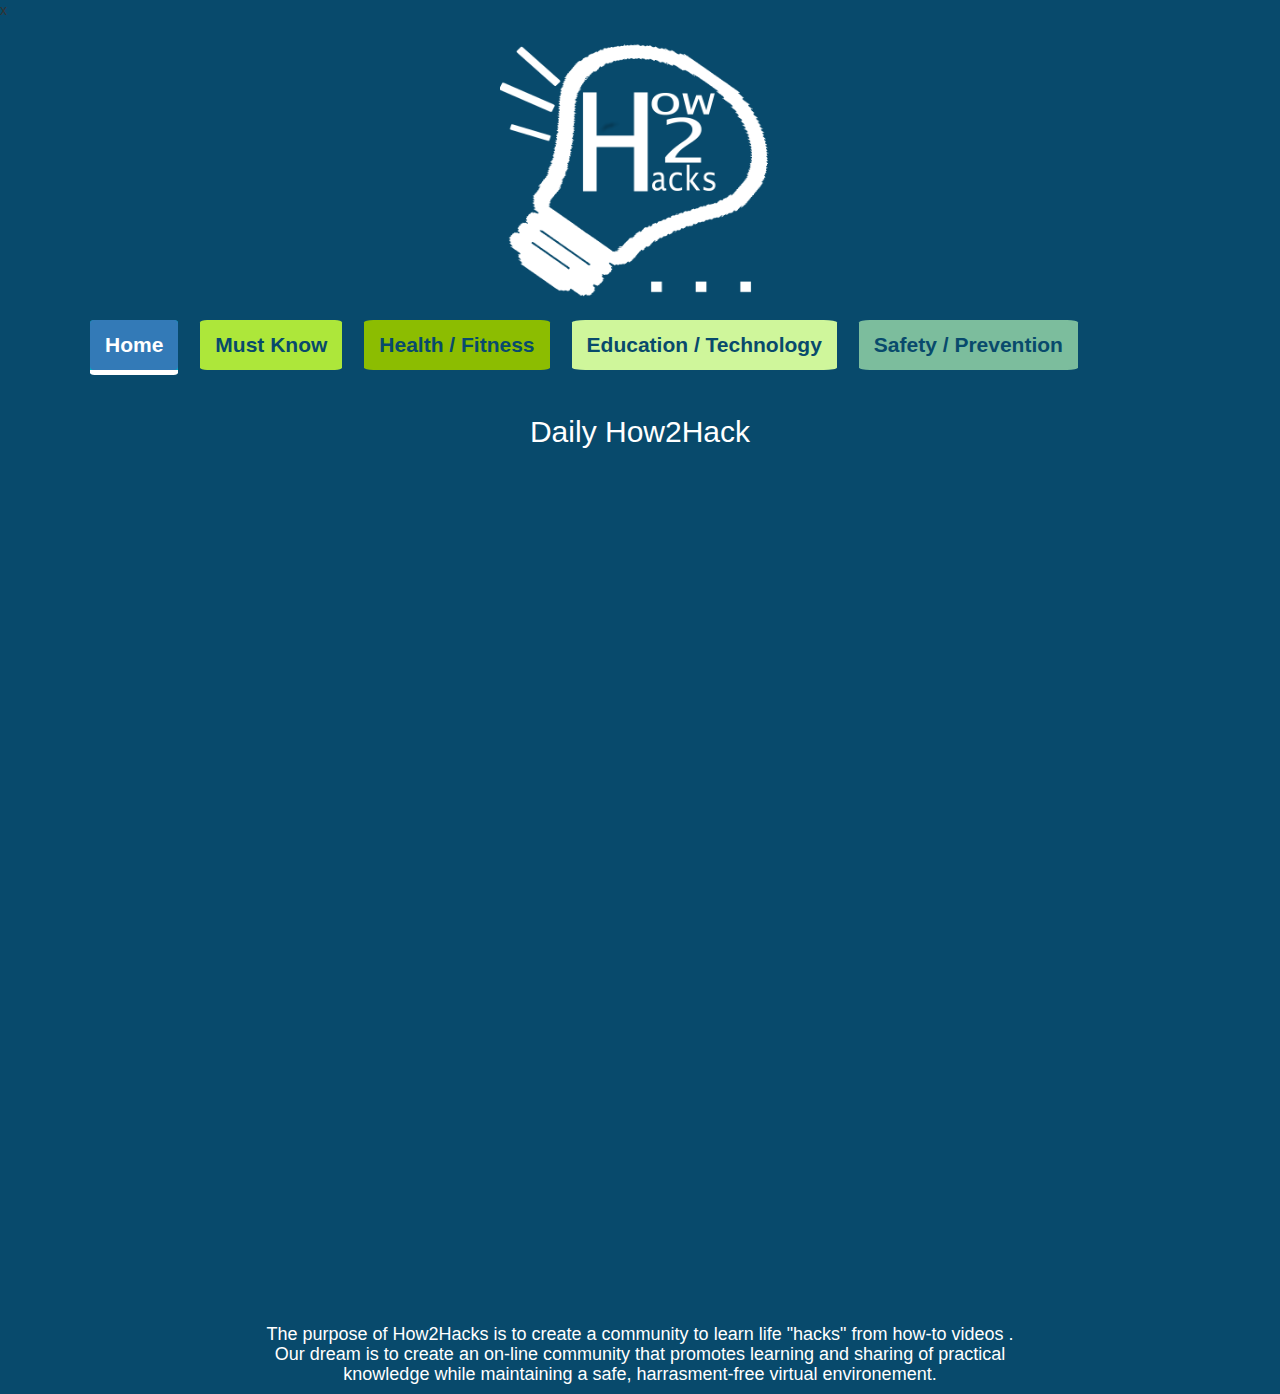
<file: index.html>
x<!DOCTYPE html>
<html lang="en-US">
<!-- Latest compiled and minified CSS -->
<link rel="stylesheet" href="https://maxcdn.bootstrapcdn.com/bootstrap/3.3.7/css/bootstrap.min.css">

<!-- jQuery library -->
<script src="https://ajax.googleapis.com/ajax/libs/jquery/3.1.1/jquery.min.js"></script>

<!-- Latest compiled JavaScript -->
<script src="https://maxcdn.bootstrapcdn.com/bootstrap/3.3.7/js/bootstrap.min.js"></script>
<link rel="stylesheet" type="text/css" href="style.css">
<body>
    <div class="container">  
        <img class="logo" src="hackaz2017.png">  
        
        <ul class="nav nav-pills center-nav">
            <li class="active home"><a href="index.html">Home</a></li>
            <li class="must"><a href="mustknow.html">Must Know</a></li>
            <li class="health"><a href="health-fit.html">Health /  Fitness</a></li>
            <li class="education"><a href="ed-tech.html">Education / Technology</a></li>
            <li class="saftey"><a href="safety-prevention.html">Safety / Prevention</a></li>
        </ul>
        
    <div class="videos">
       <center><h2>Daily How2Hack</h2></center>
        <center><iframe width="560" height="315" src="https://www.youtube.com/embed/CFekuzaWcLI" frameborder="0" allowfullscreen></iframe> </center>
         
           
        </div>
        <center><h4> The purpose of How2Hacks is to create a community to learn life "hacks" from how-to videos . <br>Our dream is to create an on-line community that promotes learning and sharing of practical <br>knowledge while maintaining a safe, harrasment-free virtual environement.</h4></center>

    </div>
</body>
</html>
</file>
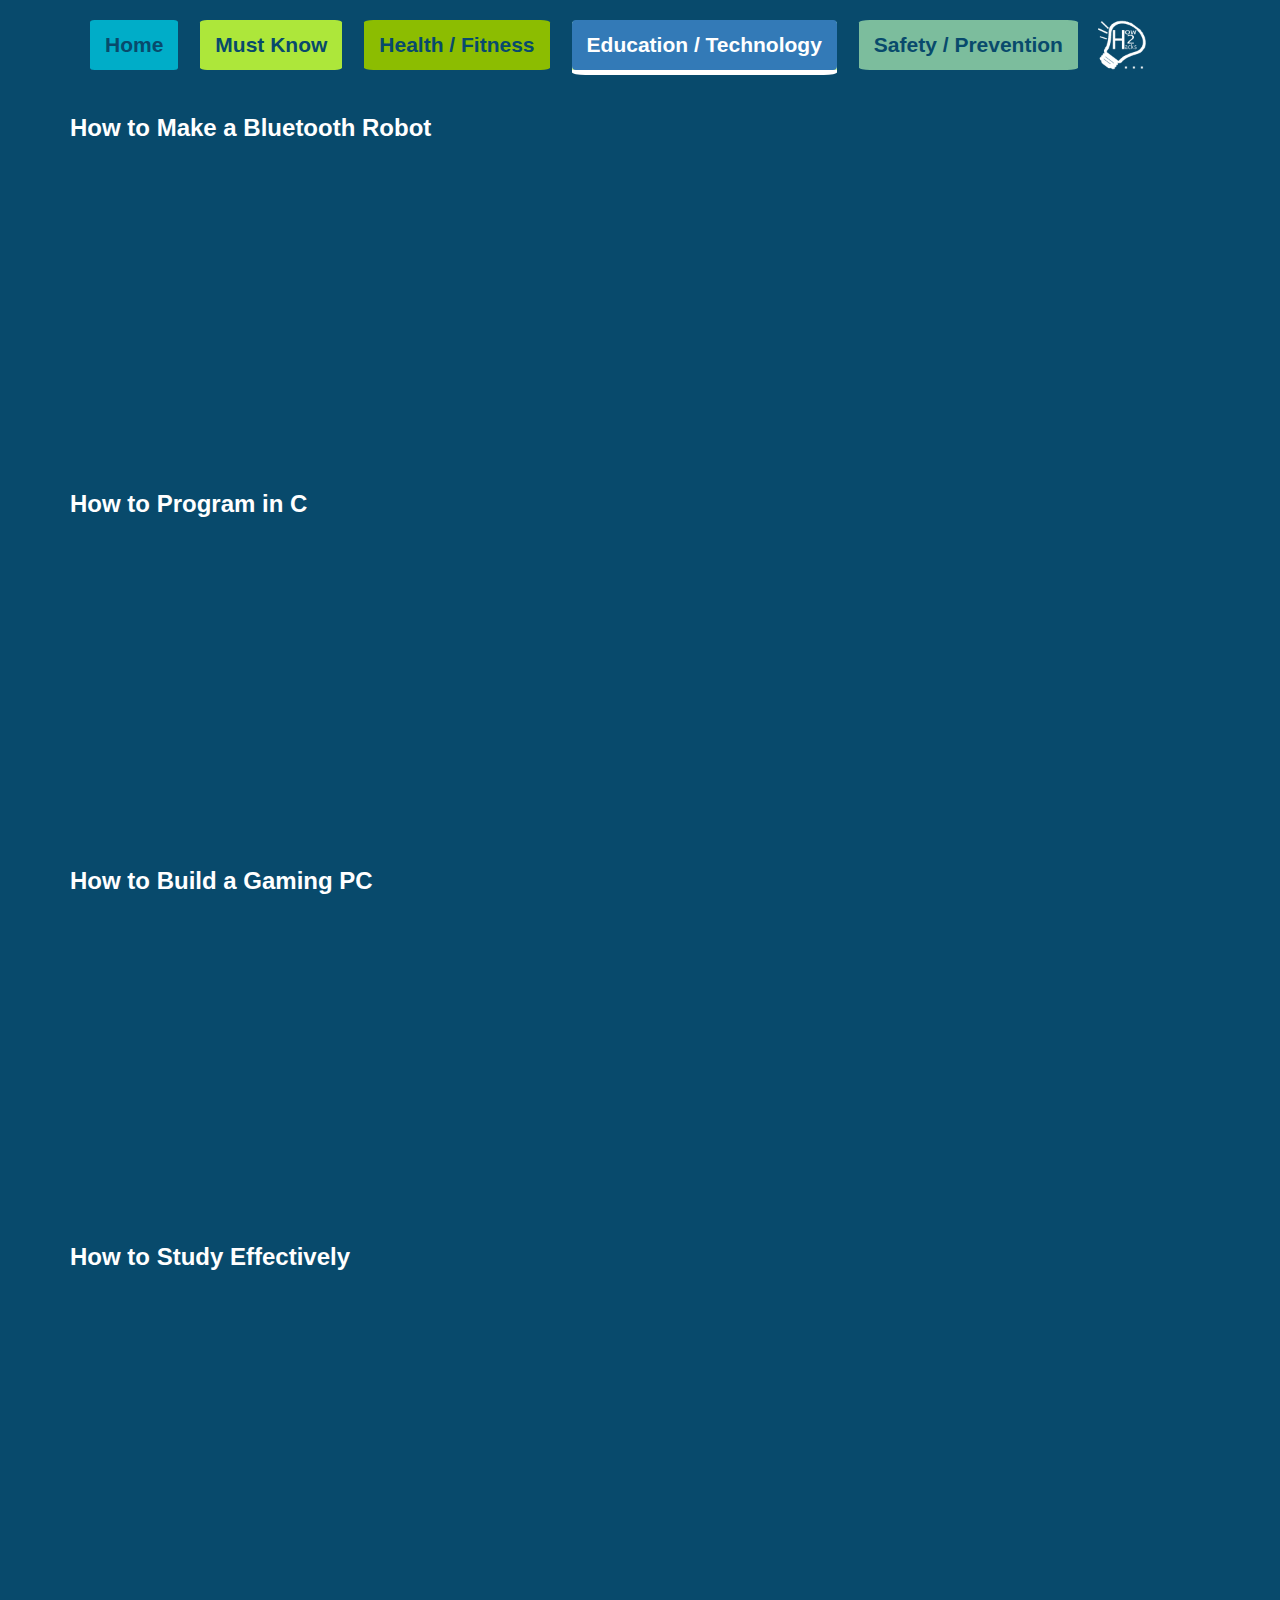
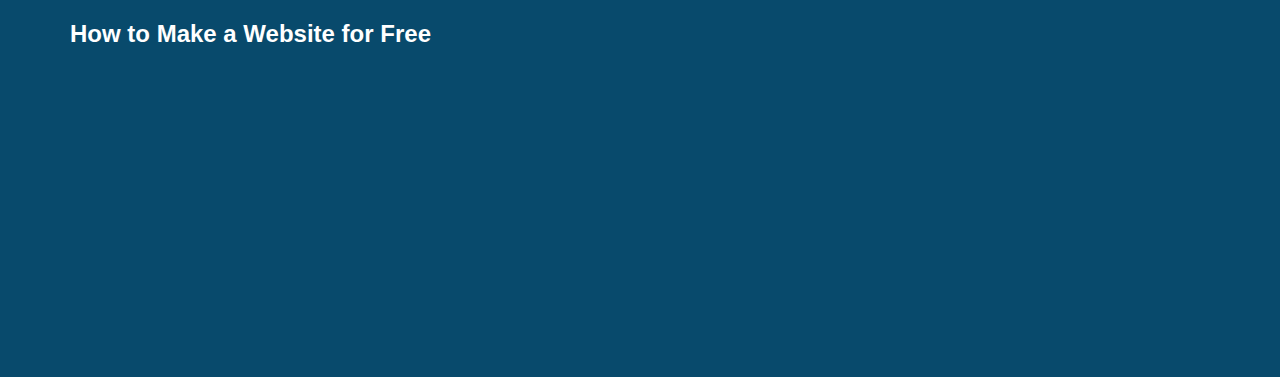
<file: ed-tech.html>
<!DOCTYPE html>
<html lang="en-US">
<!-- Latest compiled and minified CSS -->
<link rel="stylesheet" href="https://maxcdn.bootstrapcdn.com/bootstrap/3.3.7/css/bootstrap.min.css">

<!-- jQuery library -->
<script src="https://ajax.googleapis.com/ajax/libs/jquery/3.1.1/jquery.min.js"></script>

<!-- Latest compiled JavaScript -->
<script src="https://maxcdn.bootstrapcdn.com/bootstrap/3.3.7/js/bootstrap.min.js"></script>
<link rel="stylesheet" type="text/css" href="style.css">
<body>
    
<div class="container">
<ul class="nav nav-pills center-nav">
  <li class="home"><a href="index.html">Home</a></li>
  <li class="must"><a href="mustknow.html">Must Know</a></li>
  <li class="health"><a href="health-fit.html">Health /  Fitness</a></li>
  <li class="active education"><a href="ed-tech.html">Education / Technology</a></li>
  <li class="saftey"><a href="safety-prevention.html">Safety / Prevention</a></li>
  <img style="width:50px; margin-top:20px;height:50px;" src="hackaz2017.png">

</ul>
    
 

    <!--put videos below-->
     <h3>How to Make a Bluetooth Robot </h3>
    <iframe width="560" height="315" src="https://www.youtube.com/embed/ypW_OTy3SfI" frameborder="0" allowfullscreen></iframe>
    <h3>How to Program in C </h3>
    <iframe width="560" height="315" src="https://www.youtube.com/embed/2NWeucMKrLI?list=PL6gx4Cwl9DGAKIXv8Yr6nhGJ9Vlcjyymq" frameborder="0" allowfullscreen></iframe>
    <h3>How to Build a Gaming PC </h3>
    <iframe width="560" height="315" src="https://www.youtube.com/embed/nZUYymbCH1w" frameborder="0" allowfullscreen></iframe>
    <h3>How to Study Effectively </h3>
    <iframe width="560" height="315" src="https://www.youtube.com/embed/5ad6grll-ak" frameborder="0" allowfullscreen></iframe>
    <h3>How to Make a Website for Free </h3>
    <iframe width="560" height="315" src="https://www.youtube.com/embed/U5z14wHdcrc" frameborder="0" allowfullscreen></iframe>
</div>
</body>
</html>
</file>
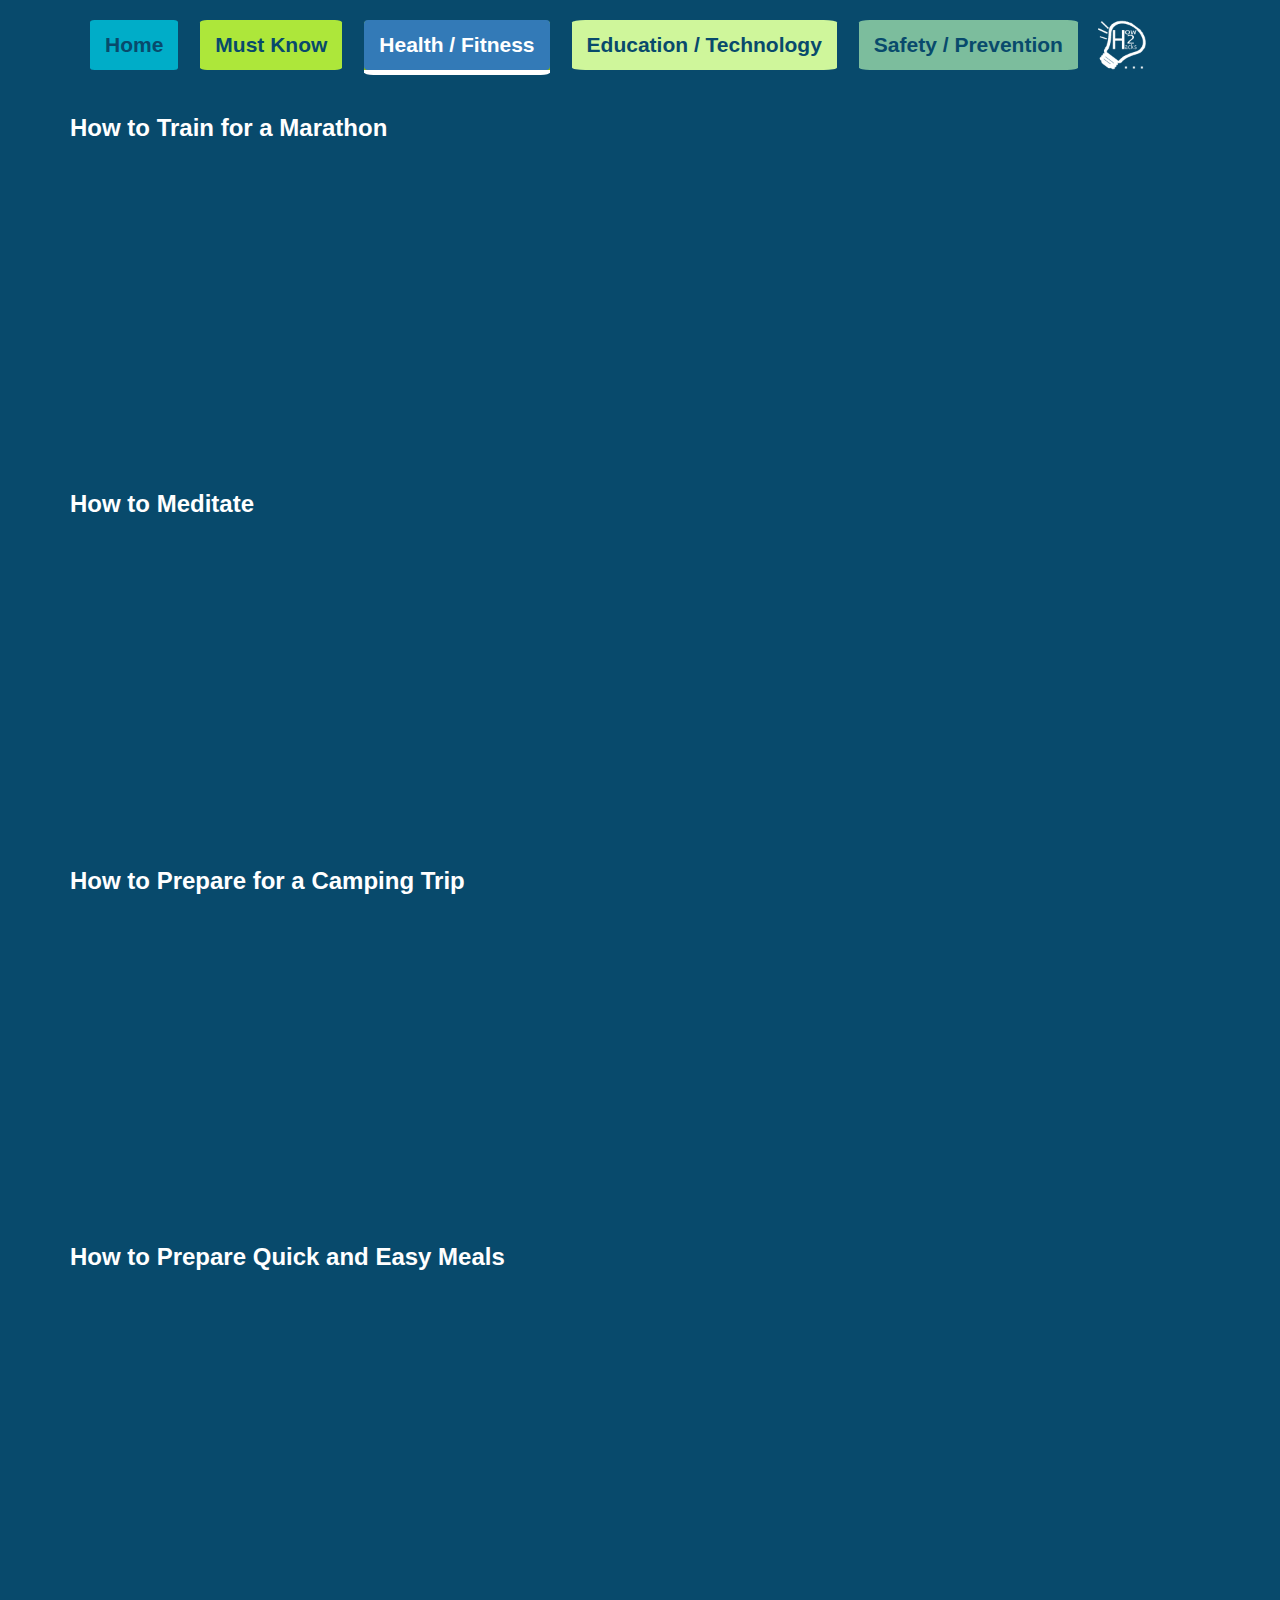
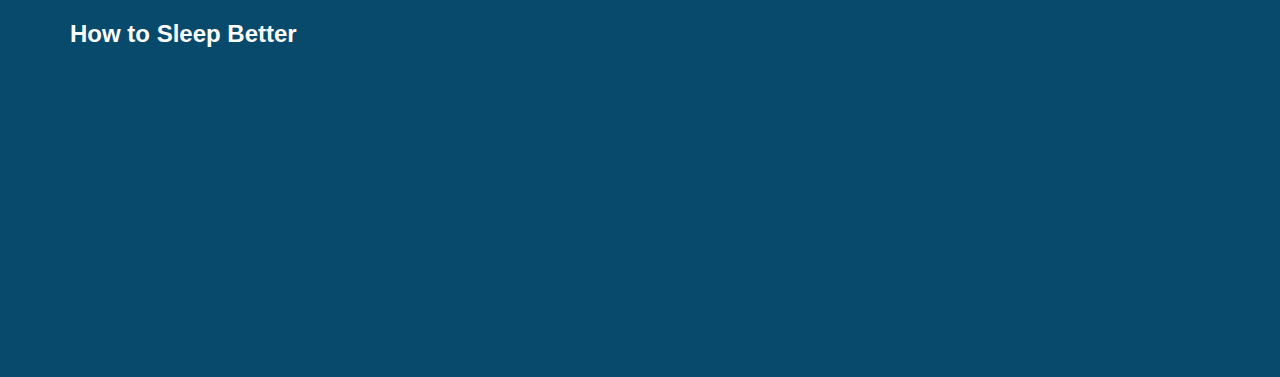
<file: health-fit.html>
<!DOCTYPE html>
<html lang="en-US">
<!-- Latest compiled and minified CSS -->
<link rel="stylesheet" href="https://maxcdn.bootstrapcdn.com/bootstrap/3.3.7/css/bootstrap.min.css">

<!-- jQuery library -->
<script src="https://ajax.googleapis.com/ajax/libs/jquery/3.1.1/jquery.min.js"></script>

<!-- Latest compiled JavaScript -->
<script src="https://maxcdn.bootstrapcdn.com/bootstrap/3.3.7/js/bootstrap.min.js"></script>
<link rel="stylesheet" type="text/css" href="style.css">
<body>

<div class="container">
<ul class="nav nav-pills center-nav">
  <li class="home"><a href="index.html">Home</a></li>
  <li class="must"><a href="mustknow.html">Must Know</a></li>
  <li class="active health"><a href="health-fit.html">Health /  Fitness</a></li>
  <li class="education"><a href="ed-tech.html">Education / Technology</a></li>
  <li class="saftey"><a href="safety-prevention.html">Safety / Prevention</a></li>
  <img style="width:50px; margin-top:20px;height:50px;" src="hackaz2017.png">

</ul>
    

    <!--put videos below-->
    <!--1-->
    <h3> How to Train for a Marathon </h3>
    <iframe width="560" height="315" src="https://www.youtube.com/embed/QnZdNUB5uSM" frameborder="0" allowfullscreen></iframe>
    <br>
    <!--2-->
    <h3> How to Meditate </h3>
    <iframe width="560" height="315" src="https://www.youtube.com/embed/1UyJG2b8FMc" frameborder="0" allowfullscreen></iframe>
    <br>
    <!--3-->
    <h3>How to Prepare for a Camping Trip</h3>
    <iframe width="560" height="315" src="https://www.youtube.com/embed/Gp1f5VL-iaQ" frameborder="0" allowfullscreen></iframe>
    <br>
    <!--4-->
    <h3>How to Prepare Quick and Easy Meals</h3>
    <iframe width="560" height="315" src="https://www.youtube.com/embed/j15lmDRaBlI" frameborder="0" allowfullscreen></iframe>
    <br>
    <!--5-->
    <h3> How to Sleep Better </h3>
    <iframe width="560" height="315" src="https://www.youtube.com/embed/3eLfn7Ewx_s" frameborder="0" allowfullscreen></iframe>

</div>
</body>
</html>
</file>
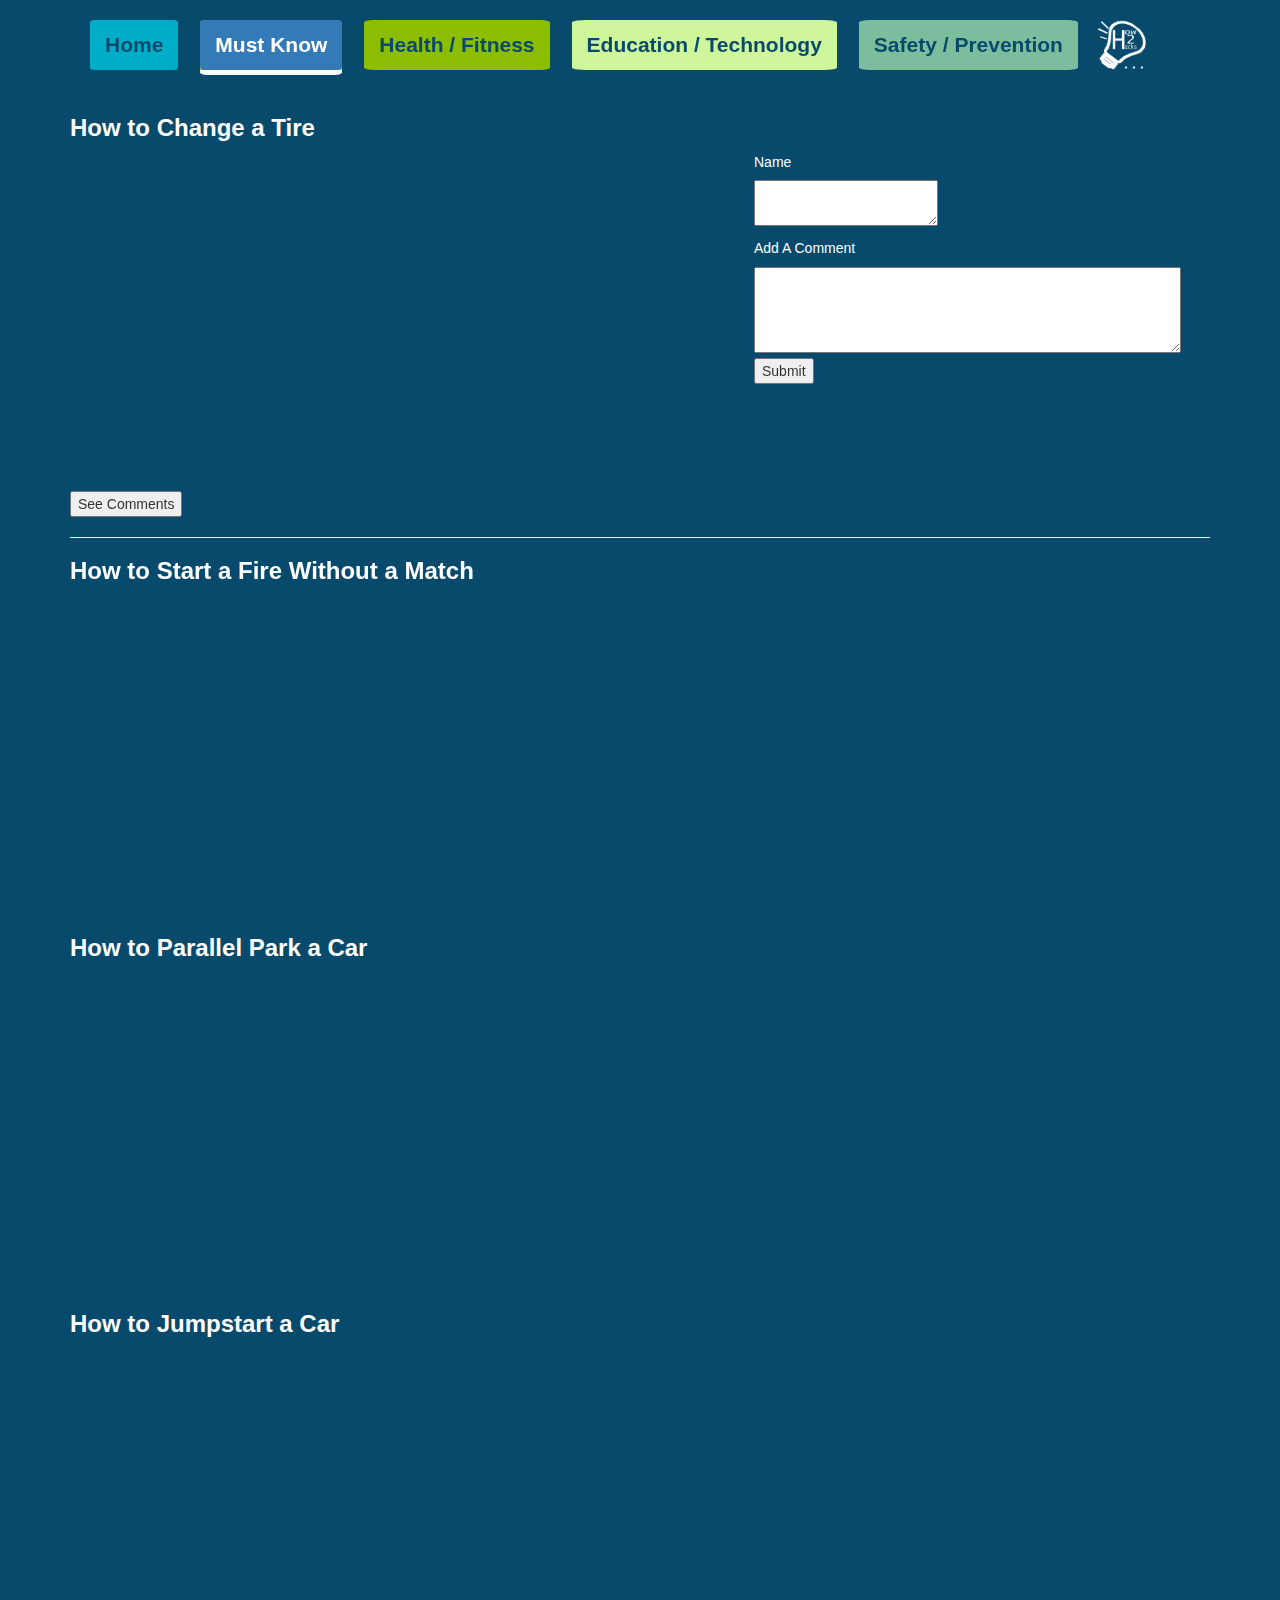
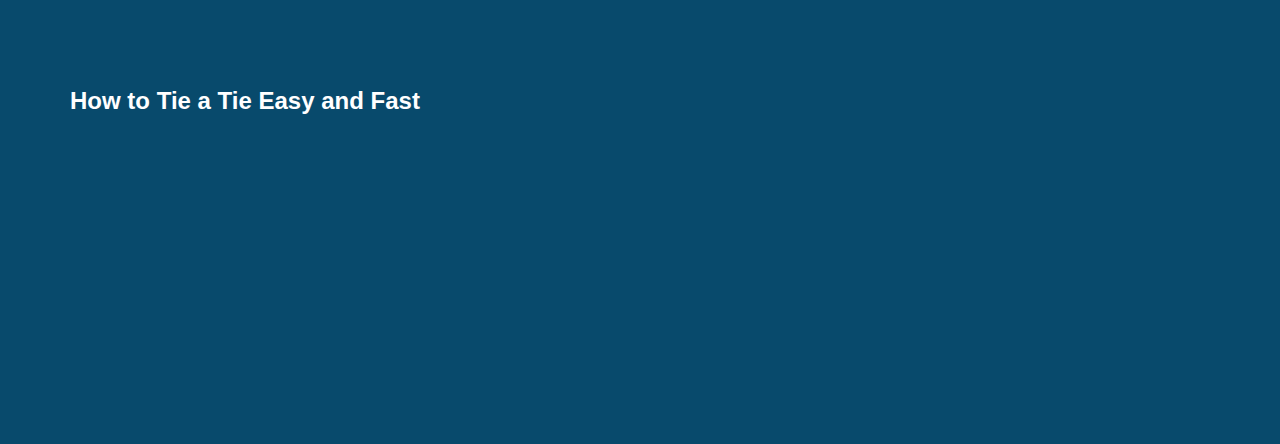
<file: mustknow.html>
<!DOCTYPE html>
<html lang="en-US">
<head>
<!-- Latest compiled and minified CSS -->
<link rel="stylesheet" href="https://maxcdn.bootstrapcdn.com/bootstrap/3.3.7/css/bootstrap.min.css">

<!-- jQuery library -->
<script src="https://ajax.googleapis.com/ajax/libs/jquery/3.1.1/jquery.min.js"></script>

<!-- Latest compiled JavaScript -->
<script src="https://maxcdn.bootstrapcdn.com/bootstrap/3.3.7/js/bootstrap.min.js"></script>
<link rel="stylesheet" type="text/css" href="style.css">
    
<script>
var count = 0;
function myFunc() {
    count++;
    var table = document.getElementById("myTable");
    var row = table.insertRow(count);
    var cell1 = row.insertCell(0);
    var cell2 = row.insertCell(1);
    var cell3 = row.insertCell(2);
    var cell4 = row.insertCell(3);
    var cell5 = row.insertCell(4);

    cell1.innerHTML = document.getElementById("name1").value;
    cell2.innerHTML = document.getElementById("box1").value;
    document.getElementById("name1").value = "";
    document.getElementById("box1").value = "";
     cell3.innerHTML = '<input type="button" onClick="javascript:removeBtn();" value="Like" />';
    cell4.innerHTML = '<input type="button" onClick="javascript:removeBtn();" value="Dislike" />';
    
    
}
  
</script>    
</head>
<body>
<div class="container">
    
<ul class="nav nav-pills center-nav">
  <li class="home"><a href="index.html">Home</a></li>
  <li class="active must"><a href="mustknow.html">Must Know</a></li>
  <li class="health"><a href="health-fit.html">Health /  Fitness</a></li>
  <li class="education"><a href="ed-tech.html">Education / Technology</a></li>
  <li class="saftey"><a href="safety-prevention.html">Safety / Prevention</a></li>
    <img style="width:50px; margin-top:20px;height:50px;" src="hackaz2017.png">
</ul>
    

    <!--put videos below-->
<div>
    <div class="leftside">
        <h3>How to Change a Tire</h3>
        <iframe width="560" height="315" src="https://www.youtube.com/embed/AT_pPlJTiyE" frameborder="0" allowfullscreen></iframe>
    </div>
    
    <div class="rightside">
        <h5>Name</h5><textarea type="text" id="name1"></textarea>
        <br>
        <h5 >Add A Comment</h5>

        <textarea type="text" rows="4" cols="50" id="box1"></textarea>
        <button onclick="myFunc()">Submit</button>


    </div>
    <br>
    <div class="comment">
        <br>
        <button data-toggle="collapse" data-target="#demo">See Comments</button>

        <div id="demo" class="collapse">
            <table id="myTable">
                <tr>
                    <th>
                        Name
                    </th>
                    <th>
                        Comment
                    </th>
                    <th>
                        Like
                    </th>
                     <th>
                        DisLike
                    </th>
                    
                    
                </tr>
            
            </table>
        </div>
         
        <script>
            
            var = 
            
            
        </script>
    
    </div>
     

</div>   

<hr>
    
<h3>How to Start a Fire Without a Match</h3>
<iframe width="560" height="315" src="https://www.youtube.com/embed/AM48gyVEnGY" frameborder="0" allowfullscreen></iframe>

    <h3>How to Parallel Park a Car</h3>
<iframe width="560" height="315" src="https://www.youtube.com/embed/dJ-loe3xXLg" frameborder="0" allowfullscreen></iframe>

<h3>How to Jumpstart a Car</h3>
<iframe width="560" height="315" src="https://www.youtube.com/embed/GQaMn_85VQU" frameborder="0" allowfullscreen></iframe>

    <h3>How to Tie a Tie Easy and Fast</h3> 
<iframe width="560" height="315" src="https://www.youtube.com/embed/VXTOZiXPCBs" frameborder="0" allowfullscreen></iframe>
    

    </div>
    
</body>
</html>
</file>
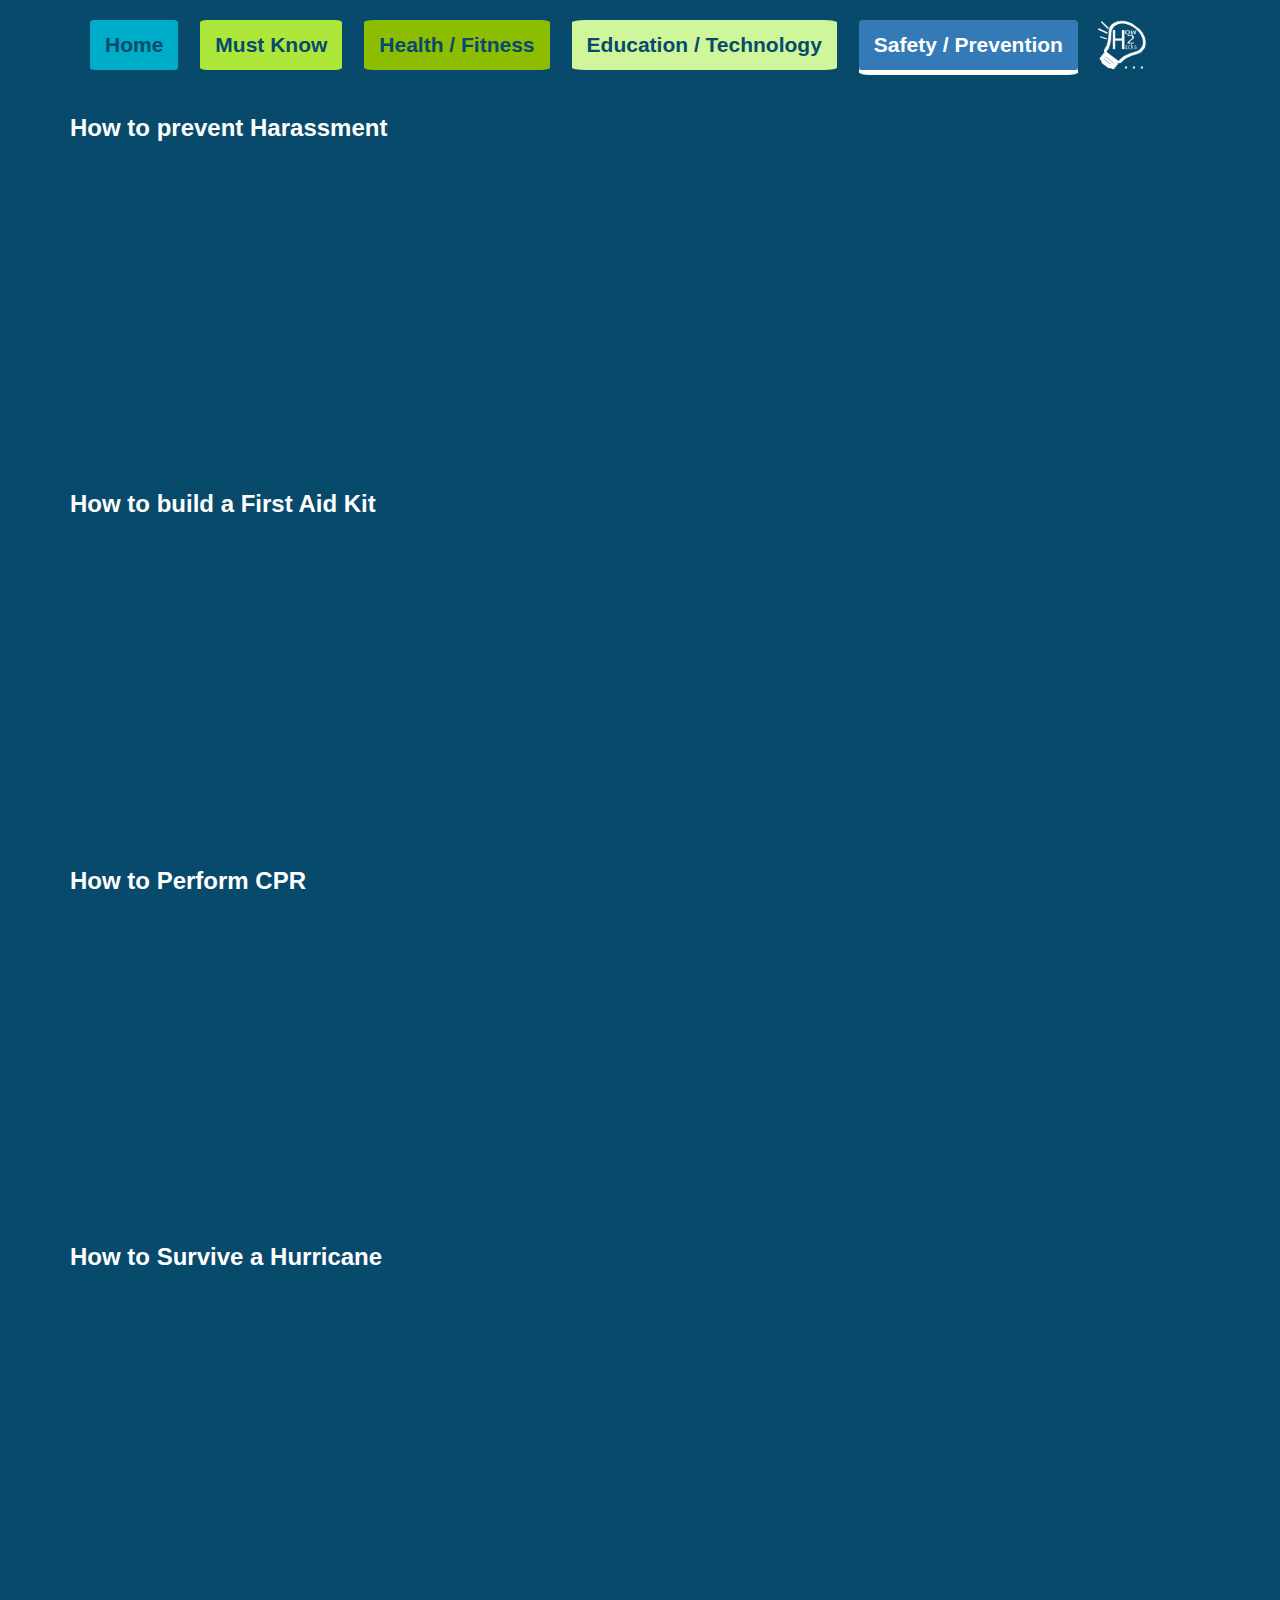
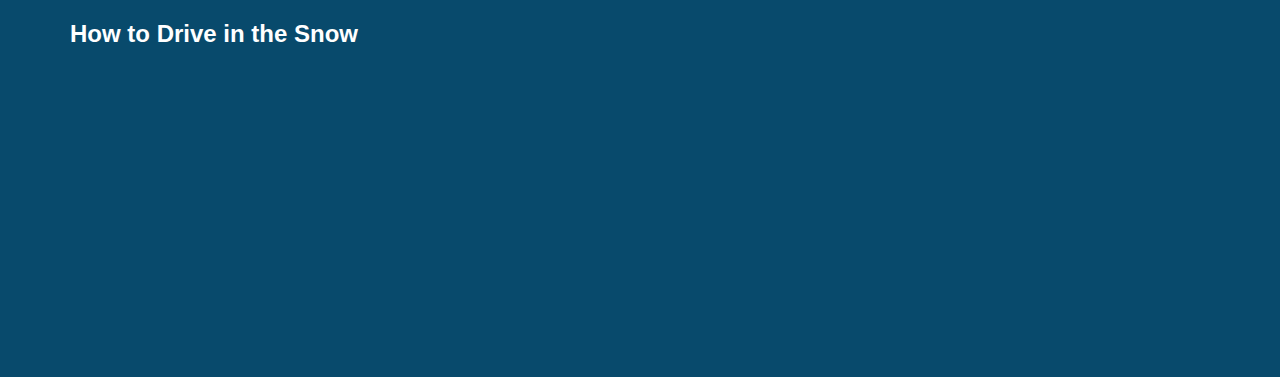
<file: safety-prevention.html>
<!DOCTYPE html>
<html lang="en-US">
<!-- Latest compiled and minified CSS -->
<link rel="stylesheet" href="https://maxcdn.bootstrapcdn.com/bootstrap/3.3.7/css/bootstrap.min.css">

<!-- jQuery library -->
<script src="https://ajax.googleapis.com/ajax/libs/jquery/3.1.1/jquery.min.js"></script>

<!-- Latest compiled JavaScript -->
<script src="https://maxcdn.bootstrapcdn.com/bootstrap/3.3.7/js/bootstrap.min.js"></script>
<link rel="stylesheet" type="text/css" href="style.css">
<body>
 <div class="container">   
<ul class="nav nav-pills center-nav">
  <li class="home"><a href="index.html">Home</a></li>
  <li class="must"><a href="mustknow.html">Must Know</a></li>
  <li class="health"><a href="health-fit.html">Health /  Fitness</a></li>
  <li class="education"><a href="ed-tech.html">Education / Technology</a></li>
  <li class="active saftey"><a href="safety-prevention.html">Safety / Prevention</a></li>
        <img style="width:50px; margin-top:20px;height:50px;" src="hackaz2017.png">

</ul>
    
    

    <!--put videos below-->
    <h3>How to prevent Harassment </h3>
    <iframe width="560" height="315" src="https://www.youtube.com/embed/pKDtSuOkp18" frameborder="0" allowfullscreen></iframe>
   
    <h3>How to build a First Aid Kit</h3>
    <iframe width="560" height="315" src="https://www.youtube.com/embed/x9bTx3hB82U" frameborder="0" allowfullscreen></iframe>

    <h3>How to Perform CPR</h3>
    <iframe width="560" height="315" src="https://www.youtube.com/embed/cosVBV96E2g" frameborder="0" allowfullscreen></iframe>

    <h3>How to Survive a Hurricane</h3> 
    <iframe width="560" height="315" src="https://www.youtube.com/embed/OwSaHc0X2KA" frameborder="0" allowfullscreen></iframe>

    <h3>How to Drive in the Snow</h3>
    <iframe width="560" height="315" src="https://www.youtube.com/embed/EAi0fes4OC4" frameborder="0" allowfullscreen></iframe>

</div>
</body>
</html>
</file>
<file: style.css>
body{
    
    background-color:#084A6C;
}


.home, .must, .health, .fitness, .education, .technology,
.saftey{
    border-radius: 5%;
    margin:20px;
}

.logo{
    
    width:20em;
    height:20em;
    margin:auto;
    display:block;
    padding-top:20px;
}

.home{
    background-color:#00ADC8;      
}
.must{
    background-color:#ADE73A;

}
.health{
    background-color:#8CBD01;

}
.fitness{
    background-color:#CFF69B;

}
.education{
    background-color:#CFF69B;

}
.technology{
    background-color:#ADDFAE;

}
.saftey{
    background-color:#7CBD9D;

}

li a{
  color:#084A6C;
  font-size:1.5em;
  font-weight:bold;
  font-family:Helvetica;
  

}

.active{
   border-bottom:5px solid white;

}

.videos{
    margin:0 auto;
    display:block;
    height:100%;
    width:100%;
}

h2{
    color:white;
}
h3 {
    color:white;
    font-weight:bold;
    font-family:Helvetica;
}

h4{
    color:white;
}

h5{
    color:white;
}


.leftside{
    float:left;
    width:60%;
    
}
.rightside{
    float:right;
    margin-top:50px;
    width:40%;
}

.comment{
    display:block;
    clear:both;
}

table{
    color:white;
    width:100%;
}
</file>
